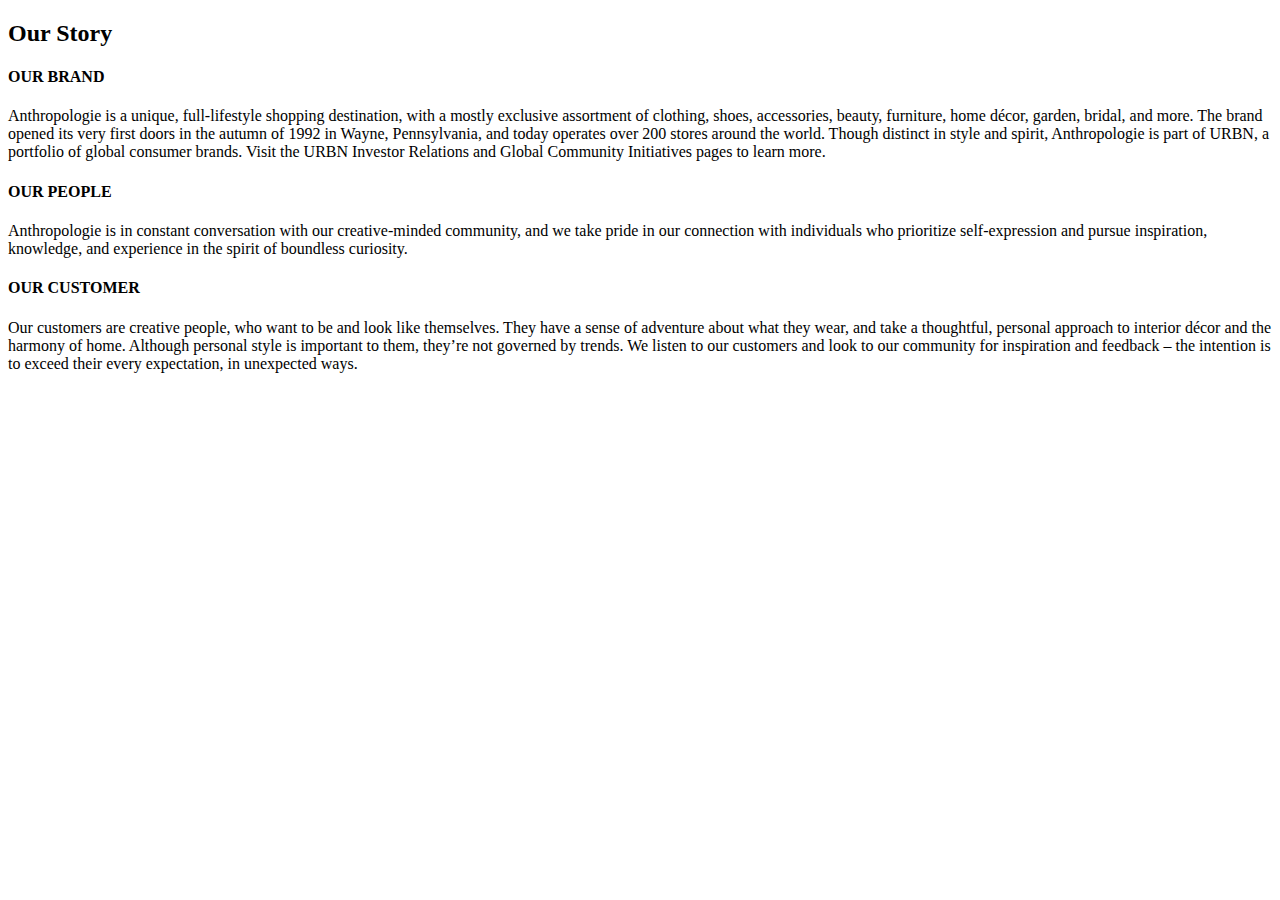
<file: -adaptable-purpose-582/Daily Branches/fw22_0114 day2/aboutus.html>
<!DOCTYPE html>
<html lang="en">
<head>
    <meta charset="UTF-8">
    <meta http-equiv="X-UA-Compatible" content="IE=edge">
    <meta name="viewport" content="width=device-width, initial-scale=1.0">
    <title>Document</title>
</head>
<body>
    <h2>Our Story</h2>
    <h4>OUR BRAND</h4>
    <p>Anthropologie is a unique, full-lifestyle shopping destination, with a mostly exclusive assortment of clothing, shoes, accessories, beauty, furniture, home décor, garden, bridal, and more. The brand opened its very first doors in the autumn of 1992 in Wayne, Pennsylvania, and today operates over 200 stores around the world. Though distinct in style and spirit, Anthropologie is part of URBN, a portfolio of global consumer brands. Visit the URBN Investor Relations and Global Community Initiatives pages to learn more.</p>
    <h4>OUR PEOPLE</h4>
    <p>Anthropologie is in constant conversation with our creative-minded community, and we take pride in our connection with individuals who prioritize self-expression and pursue inspiration, knowledge, and experience in the spirit of boundless curiosity.</p>
    <h4>OUR CUSTOMER</h4>
    <p>Our customers are creative people, who want to be and look like themselves. They have a sense of adventure about what they wear, and take a thoughtful, personal approach to interior décor and the harmony of home. Although personal style is important to them, they’re not governed by trends. We listen to our customers and look to our community for inspiration and feedback – the intention is to exceed their every expectation, in unexpected ways.
    </p>
</body>
</html>
</file>
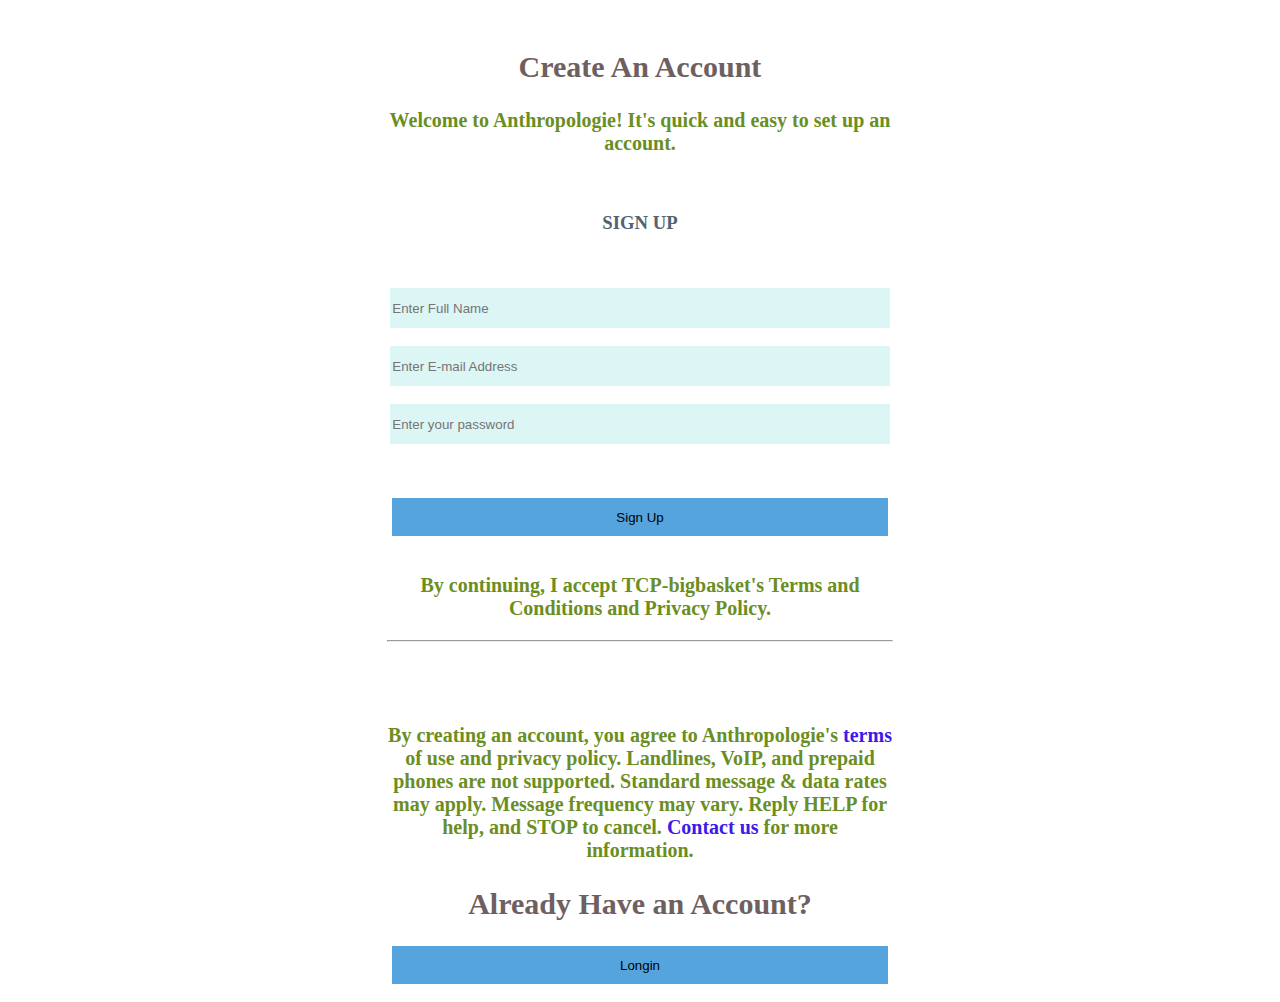
<file: -adaptable-purpose-582/Daily Branches/fw22_0114 day2/creatanewAccount.html>
<!DOCTYPE html>
<html lang="en">
<head>
    <meta charset="UTF-8">
    <meta http-equiv="X-UA-Compatible" content="IE=edge">
    <meta name="viewport" content="width=device-width, initial-scale=1.0">
    <title>Document</title>
    <link rel="stylesheet" href="signinpagge.css">
    <style>
        #submit{
            background-color: blueviolet;
            margin: auto;
            text-align: center;
            padding: 15px 15px;
            font-size: 20px;
        }
        a{
    text-decoration: none;
    color: rgb(60, 26, 233);
}
    </style>
</head>
<body>
    <div id="cont">
        <h2>Create An Account</h2>
        <p>Welcome to Anthropologie! It's quick and easy to set up an account.</p>
        <div  id="myForm" class="login">
            <form action="">
                <br>
                <h3>SIGN UP</h3><br><br>
                <!-- Input for user name -->
                <input class="inputs" type="text" id="inputUserName" placeholder="Enter Full Name" required><br>
                <br>
                <!-- Input for user email -->
                <input class="inputs" type="email" id="inputEmail" placeholder="Enter E-mail Address" required><br>
                <br>
                <!-- Input of users password -->
                <input class="inputs" type="password" name="password" id="inputPassword" placeholder="Enter your password" required><br>
                <br><br><br>
                <!-- Button for singn in -->
                <button id="signupButton" type="submit">Sign Up</button>
                <br><br>
                <!-- Button for login -->
                <!-- <button id="loginButton" type="submit">Longin</button><br><br> -->
                <!-- <button onclick="window.location.href='https://w3docs.com';"></button> -->
                <p>By continuing, I accept TCP-bigbasket's Terms and Conditions and Privacy Policy.</p>
            
            </form>
        </div>
        <hr>
        <br>
        <br>
        <br>
        <!-- <input type="checkbox" id="showPass">Sign me up to receive Anthropologie offers, promotions and other commercial messages. By creating an account, I agree to Anthropologie's Terms of Service and Privacy Policy. I may unsubscribe at any time. Creating an account will not enroll you in SMS marketing. -->
        <p>By creating an account, you agree to Anthropologie's <a id="term" href="terms.html">terms</a> of use and privacy policy. Landlines, VoIP, and prepaid phones are not supported. Standard message & data rates may apply. Message frequency may vary. Reply HELP for help, and STOP to cancel. <a href="contractus.html">Contact us</a> for more information.</p>
        <h2>Already Have an Account?</h2>
       <a href="signUp.html"> <button id="loginButton" type="submit">Longin</button><br><br></a>

    </div>
</body>
</html>

<script>

    let allUserData = JSON.parse(localStorage.getItem("allUserData")) || [];
    let inputUserName = document.querySelector('#inputUserName');
    let inputEmail = document.querySelector('#inputEmail');
    let inputPassword = document.querySelector('#inputPassword');
    let loginButton = document.querySelector('#loginButton');
    let signupButton = document.querySelector('#signupButton');
    // inputUserName.style.display = "none";
    loginButton.addEventListener('click', function(e){
        e.preventDefault();
        var myWindow = window.open("LogInPage.html", "_self");
    })


    function isUserAllReadyExsist() {
        let flag = false;
        let arr = allUserData;
        //console.log(arr);
        if(arr.length == 0){
            return false ;
        }
        let userEmail = inputEmail.value;
        let userPassword = inputPassword.value;

        arr.forEach(element => {
                if (element.userPassword == userPassword && element.userEmail == userEmail) {
                    flag = true;
                    return;
                }
                
        });
        return flag;
    }

    signupButton.addEventListener('click', function(e){
         e.preventDefault();
        //  inputUserName.style.display = "block";
            let userName = inputUserName.value;
            let userEmail = inputEmail.value;
            let userPassword = inputPassword.value;
        if(userName != ''){
            if(userEmail != ''){
                if(userPassword != ''){
                    if(isUserAllReadyExsist()) {
                        alert("Your are already rgister"); 
                    }else{
                        let boj = {
                            "userName" : userName,
                            "userEmail" : userEmail,
                            "userPassword" : userPassword
                        }
                        allUserData.push(boj);
                        localStorage.setItem("allUserData", JSON.stringify(allUserData));
                        alert("You are succesfully SignUp")
                    }
                    }else{
                        alert("Please enter Password");
                    }
                }else{
                alert("Please enter email address");
            }
         }else{
            alert("Please enter Full name");
         }
        
    })


</script>
</file>
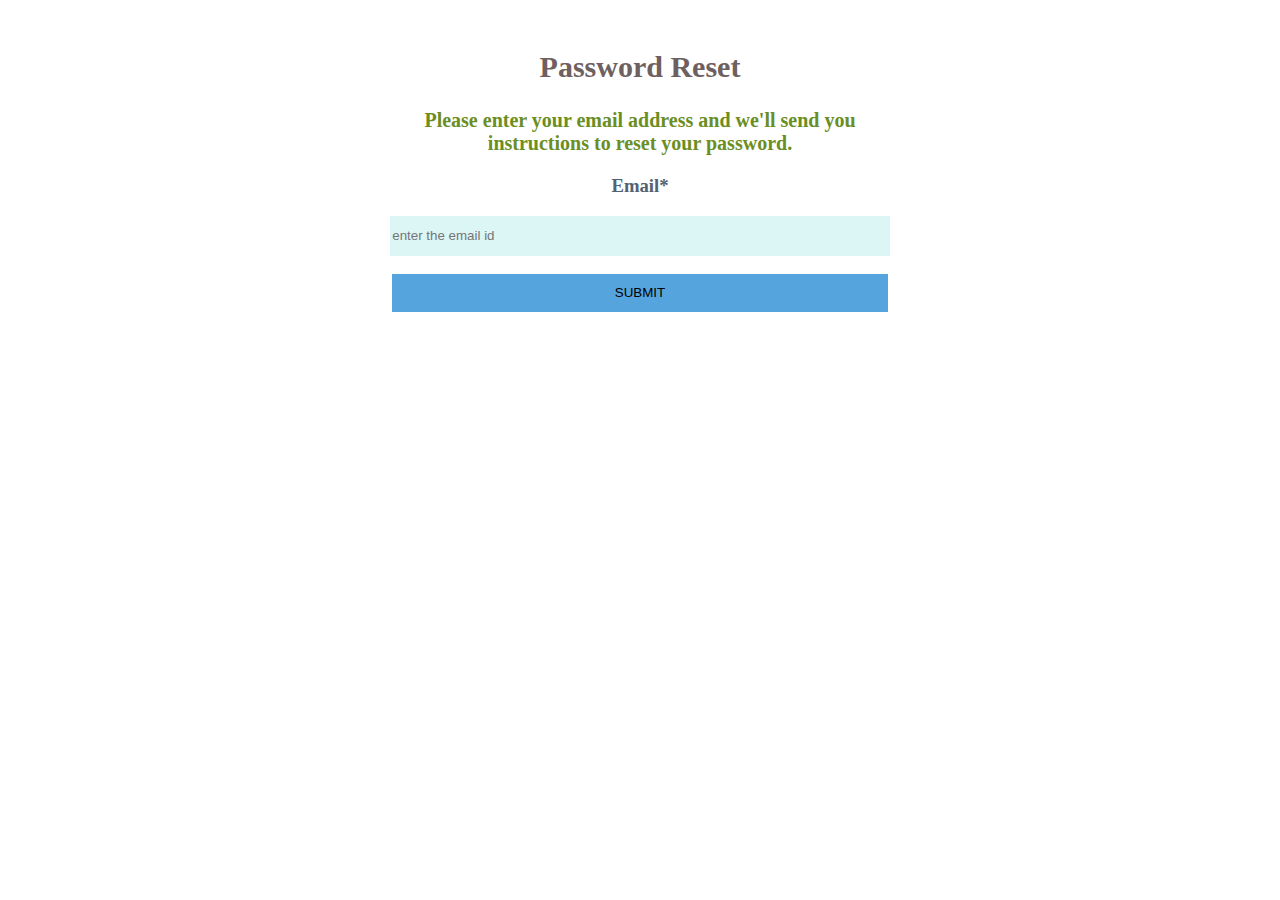
<file: -adaptable-purpose-582/Daily Branches/fw22_0114 day2/forgetpassword.html>
<!DOCTYPE html>
<html lang="en">
<head>
    <meta charset="UTF-8">
    <meta http-equiv="X-UA-Compatible" content="IE=edge">
    <meta name="viewport" content="width=device-width, initial-scale=1.0">
    <title>reset password</title>
    <link rel="stylesheet" href="signinpagge.css">
</head>
<body>
    <div id="cont">
        <h2>Password Reset</h2>
    <p>Please enter your email address and we'll send you instructions to reset your password.</p>
    <h3>Email*</h3>
    <input type="email" name="" id="input" placeholder="enter the email id">
    <br>
    <br>
    <button>SUBMIT</button>
    </div>
    
    
</body>
</html>
</file>
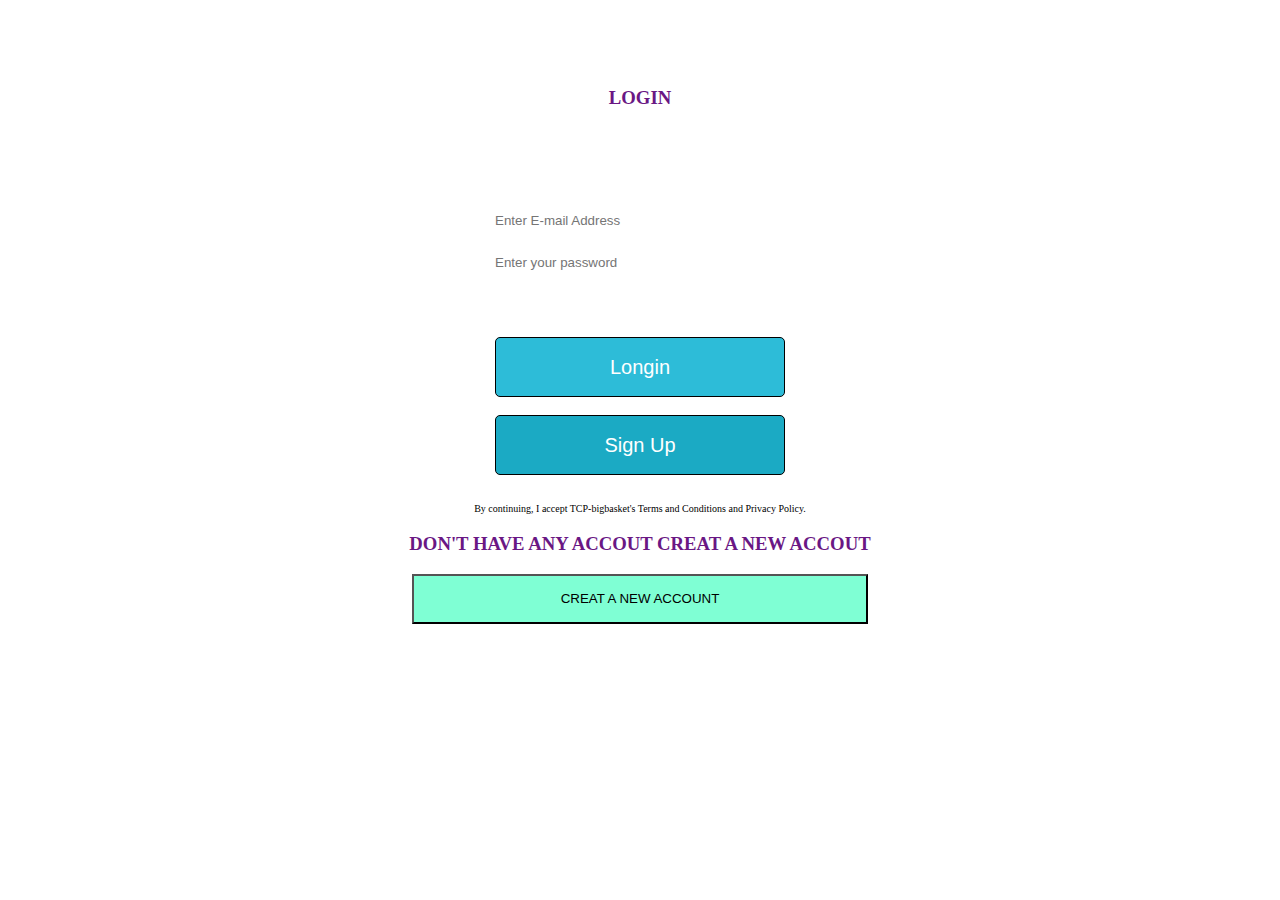
<file: -adaptable-purpose-582/Daily Branches/fw22_0114 day2/signUp.html>
<!DOCTYPE html>
<html lang="en">
<head>
    <meta charset="UTF-8">
    <meta http-equiv="X-UA-Compatible" content="IE=edge">
    <meta name="viewport" content="width=device-width, initial-scale=1.0">
    <title>Document</title>
    <style>
        .login{
            margin: auto;
            margin-top: 20px;
            opacity: 1;
            width: 300px;
            height: 500px;
            background-color: white;
            text-align: center;
        }
        .inputs{
            width: 290px;
            height: 40px;
            border: none;
            
        }
        #inputMobileNumber{
            display: none;
        }
        #signupButton{
            color: white;
            font-size: 20px;
            width: 290px;
            height: 60px;
            border-radius: 5px;
            border:1px solid black;
            background-color: rgb(27, 170, 196);
        }
        #loginButton{
            color: white;
            font-size: 20px;
            width: 290px;
            height: 60px;
            border-radius: 5px;
            border:1px solid black;
            background-color: rgb(45, 188, 216);
            
            
        }
        p{
            font-size: 10px;
        }
        h3{
            color: rgb(106, 23, 132);
        }
        #myForm{
            text-align: center;
            width: 40%;
            margin: auto;
            height: 600px;
            margin-top: 50px;
            background-color: rgb(255, 255, 255);
            padding-bottom: 40px;
        }
        #inputUserName{
            width: 98%;
    height: 38px;
    background-color: rgb(220, 246, 246);
    border: none;
        }
        #creatanewAccount{
            background-color: aquamarine;
            width: 90%;
            height: 50px;
        }

    </style>
</head>
<body>
    <div  id="myForm" class="login">
        <form action="">
            <br>
            <h3>LOGIN</h3><br><br><br>
            <!-- Input for user name -->
            <input class="inputs" type="text" id="inputUserName" placeholder="Enter Full Name" required><br>
            <!-- Input for user email -->
            <input class="inputs" type="email" id="inputEmail" placeholder="Enter E-mail Address" required><br>
            <!-- Input of users password -->
            <input class="inputs" type="password" name="password" id="inputPassword" placeholder="Enter your password" required><br><br><br><br>
            <!-- Button for login -->
            <button id="loginButton" type="submit">Longin</button><br><br>
            <!-- Button for singn in -->
            <button id="signupButton" type="submit">Sign Up</button>
            <br><br>
            <!-- <button onclick="window.location.href='https://w3docs.com';"></button> -->
            <p>By continuing, I accept TCP-bigbasket's Terms and Conditions and Privacy Policy.</p>
        
        </form>
        <h3>DON'T HAVE ANY ACCOUT CREAT A NEW ACCOUT</h3>
       <a href="creatanewAccount.html"> <button id="creatanewAccount">CREAT A NEW ACCOUNT</button></a>
    </div>

</body>
</html>
<script>

    let allUserData = JSON.parse(localStorage.getItem("allUserData")) || [];
    let inputUserName = document.querySelector('#inputUserName');
    let inputEmail = document.querySelector('#inputEmail');
    let inputPassword = document.querySelector('#inputPassword');
    let loginButton = document.querySelector('#loginButton');
    let signupButton = document.querySelector('#signupButton');
    inputUserName.style.display = "none";
    loginButton.addEventListener('click', function(e){
         e.preventDefault();
         inputUserName.style.display = "none";
        let userEmail = inputEmail.value;
        let userPassword = inputPassword.value;
        if(userEmail != ''){
            if(userPassword != ''){
                let arr = allUserData;
                if(arr.length == 0){
                    alert("User not found Please register!");
                }
                let emailFlag = false;
                let passwordFlag = false;
                arr.forEach(element => {
                    if (element.userEmail == userEmail) {
                        emailFlag = true;
                        if (element.userPassword == userPassword) {
                            passwordFlag = true;
                        }
                    }
                        
                });
                if (emailFlag) {
                    if (passwordFlag) {
                        var myWindow = window.open("HomePage.html", "_self");
                        alert('You are succesfully login');
                    }else{
                        alert("Wrong Password");
                    }
                }else{
                    alert("Wrong E-mail");
                }


                }else{
                    alert("Please enter Password");
                }
            }else{
            alert("Please enter email address");
        }
    })


    signupButton.addEventListener('click', function(e){
         e.preventDefault();
         var myWindow = window.open("SignUpPage.html", "_self");
    })


</script>
</file>
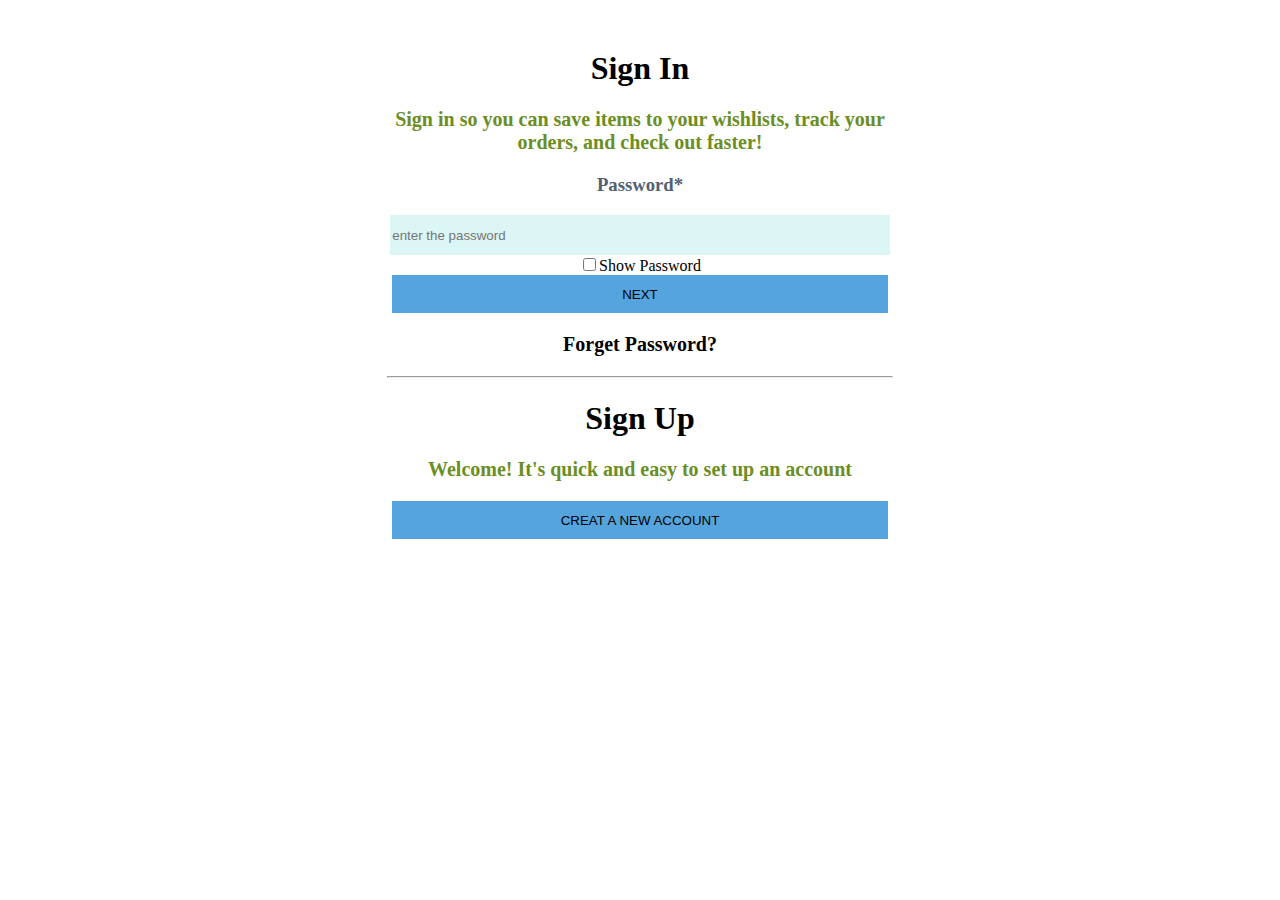
<file: -adaptable-purpose-582/Daily Branches/fw22_0114 day2/signupNextPage.html>
<!DOCTYPE html>
<html lang="en">
<head>
    <meta charset="UTF-8">
    <meta http-equiv="X-UA-Compatible" content="IE=edge">
    <meta name="viewport" content="width=device-width, initial-scale=1.0">
    <title>setpssword</title>
    <link rel="stylesheet" href="signinpagge.css">
</head>
<body>
    <div id="cont">
        <h1>Sign In</h1>
    <p>Sign in so you can save items to your wishlists, track your orders, and check out faster!</p>
    <h3>Password*</h3>
    <input type="password" name="" id="input" placeholder="enter the password">
    <input type="checkbox" id="showPass">Show Password
    <button>NEXT</button>
    <p id="forgetPass"><a href="forgetpassword.html">Forget Password?</a></p>
    <hr>
    <h1>Sign Up</h1>
    <p>Welcome! It's quick and easy to set up an account</p>
    <button>CREAT A NEW ACCOUNT</button>
    </div>
    
</body>
</html>

<script>
    document.querySelector("#showPass").addEventListener("click",function(){
        var x = document.getElementById("input");
  if (x.type === "password") {
    x.type = "text";
  } else {
    x.type = "password";
  }
    })

   
</script>
</file>
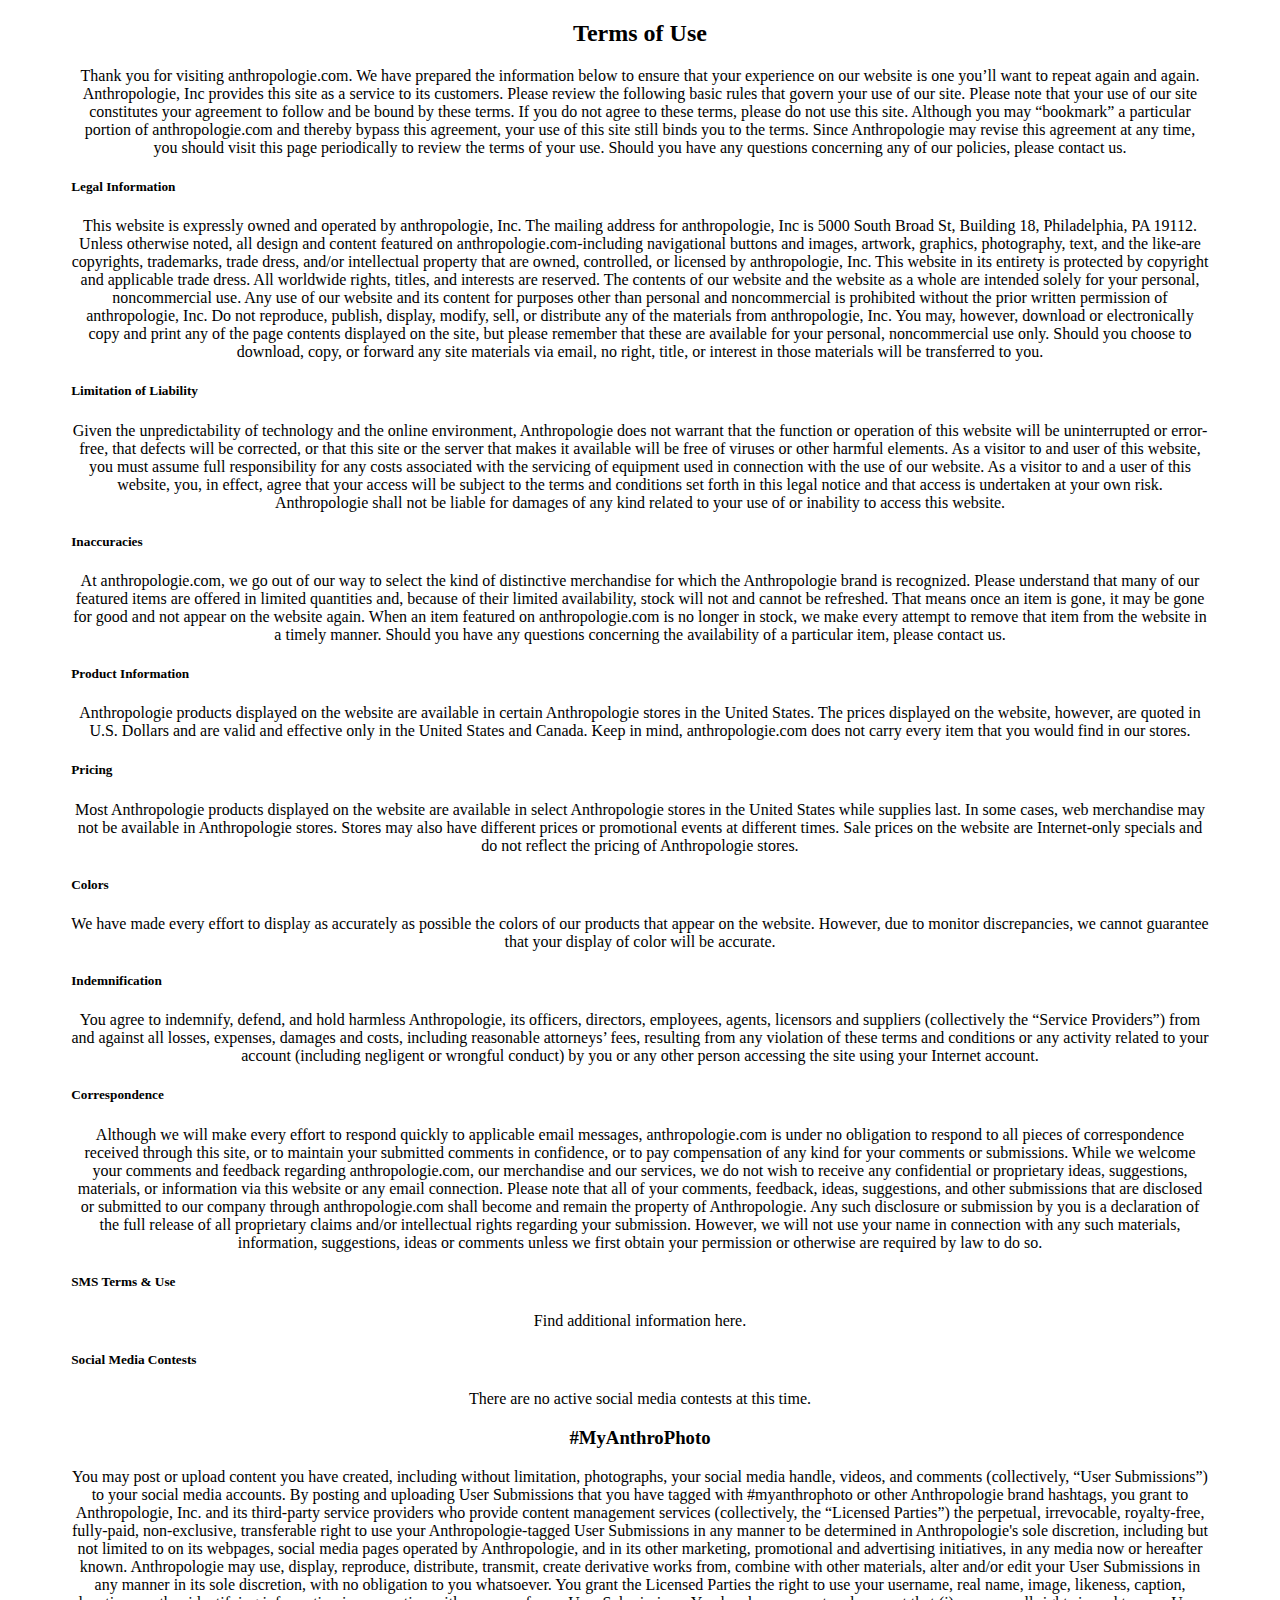
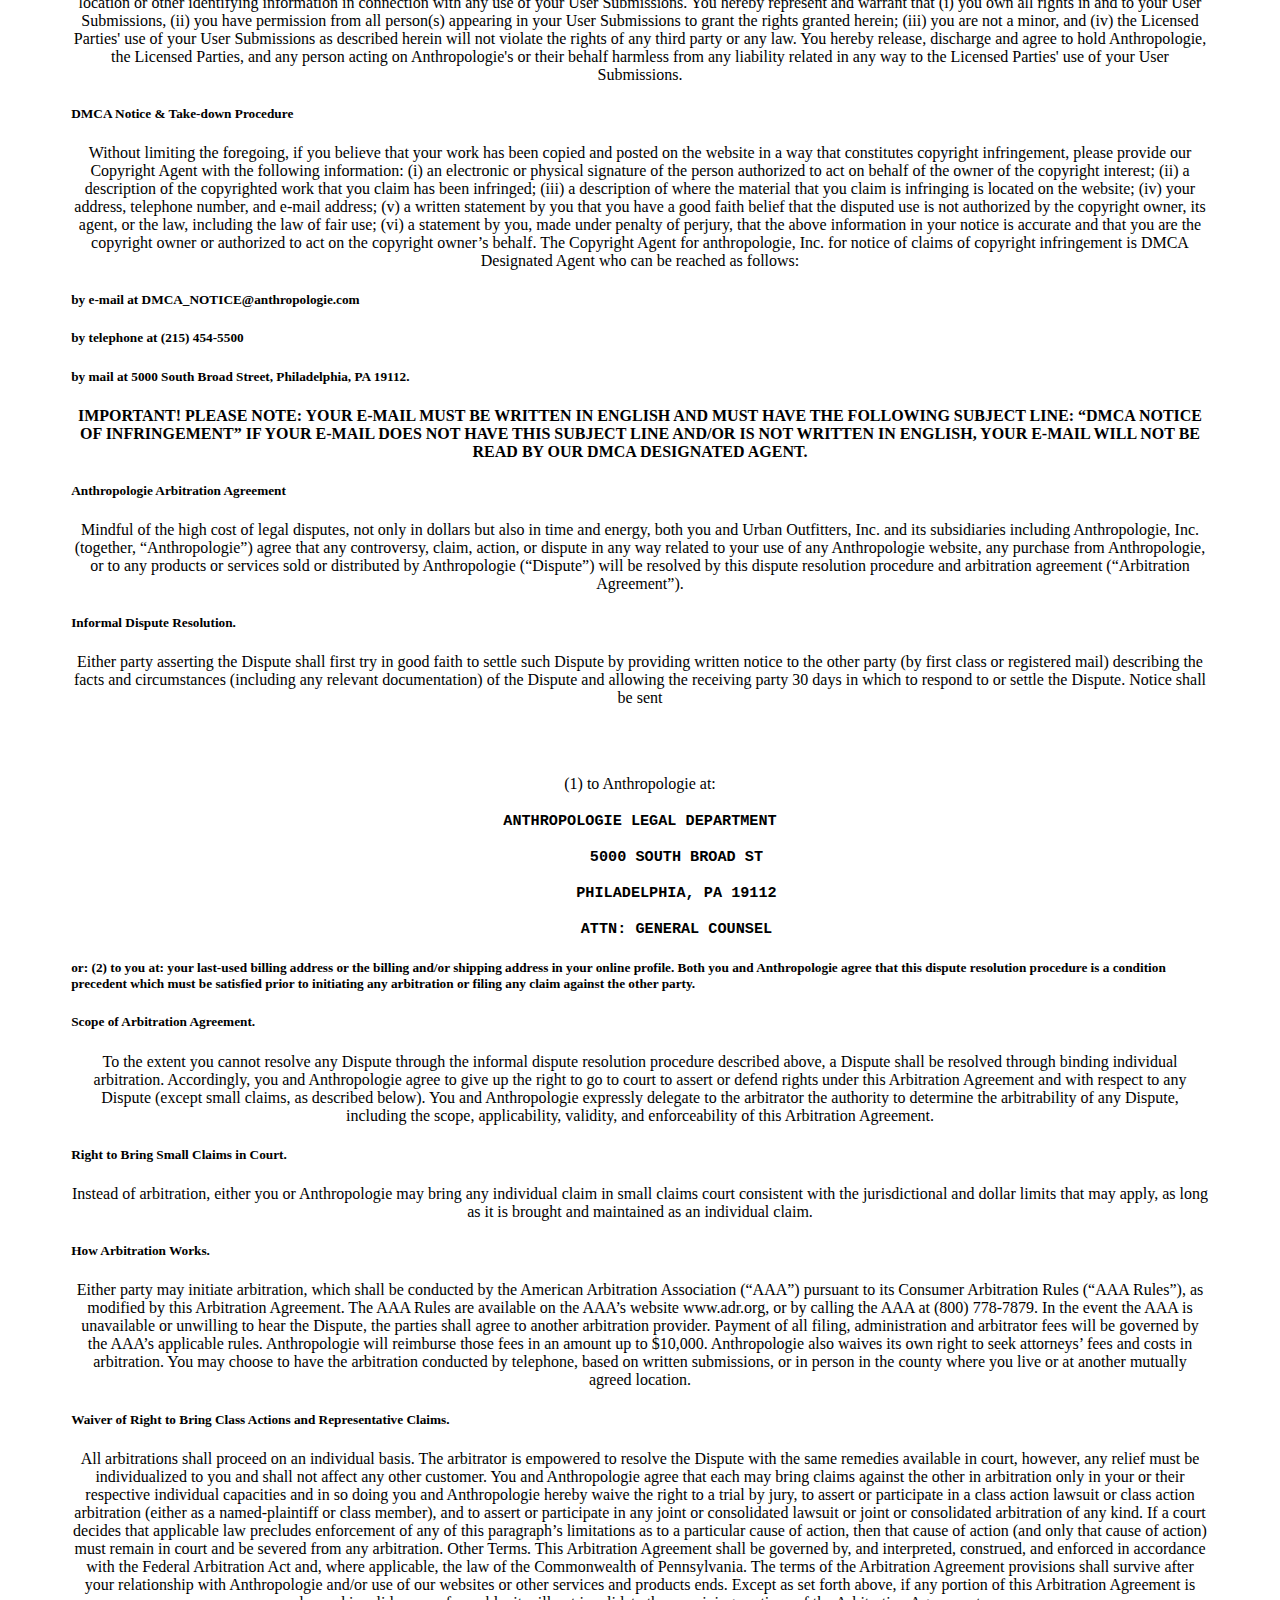
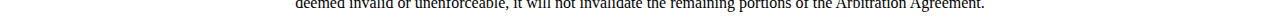
<file: -adaptable-purpose-582/Daily Branches/fw22_0114 day2/terms.html>
<!DOCTYPE html>
<html lang="en">
<head>
    <meta charset="UTF-8">
    <meta http-equiv="X-UA-Compatible" content="IE=edge">
    <meta name="viewport" content="width=device-width, initial-scale=1.0">
    <title>Tearms</title>
    <style>
    #termdiv{
        width: 90%;
        text-align: center;
        margin: auto;
        
            }
            #termdiv>h5{
                text-align: left;
            }
    </style>
</head>
<body>
   <div id="termdiv">
    <h2>Terms of Use</h2>
    <p>
        Thank you for visiting anthropologie.com. We have prepared the information below to ensure that your experience on our website is one you’ll want to repeat again and again. Anthropologie, Inc provides this site as a service to its customers. Please review the following basic rules that govern your use of our site. Please note that your use of our site constitutes your agreement to follow and be bound by these terms. If you do not agree to these terms, please do not use this site. Although you may “bookmark” a particular portion of anthropologie.com and thereby bypass this agreement, your use of this site still binds you to the terms. Since Anthropologie may revise this agreement at any time, you should visit this page periodically to review the terms of your use. Should you have any questions concerning any of our policies, please contact us.
    </p>
    <h5>Legal Information</h5>
    <p>This website is expressly owned and operated by anthropologie, Inc. The mailing address for anthropologie, Inc is 5000 South Broad St, Building 18, Philadelphia, PA 19112. Unless otherwise noted, all design and content featured on anthropologie.com-including navigational buttons and images, artwork, graphics, photography, text, and the like-are copyrights, trademarks, trade dress, and/or intellectual property that are owned, controlled, or licensed by anthropologie, Inc. This website in its entirety is protected by copyright and applicable trade dress. All worldwide rights, titles, and interests are reserved. The contents of our website and the website as a whole are intended solely for your personal, noncommercial use. Any use of our website and its content for purposes other than personal and noncommercial is prohibited without the prior written permission of anthropologie, Inc. Do not reproduce, publish, display, modify, sell, or distribute any of the materials from anthropologie, Inc. You may, however, download or electronically copy and print any of the page contents displayed on the site, but please remember that these are available for your personal, noncommercial use only. Should you choose to download, copy, or forward any site materials via email, no right, title, or interest in those materials will be transferred to you.</p>
    <h5>Limitation of Liability</h5>
    <p>Given the unpredictability of technology and the online environment, Anthropologie does not warrant that the function or operation of this website will be uninterrupted or error-free, that defects will be corrected, or that this site or the server that makes it available will be free of viruses or other harmful elements. As a visitor to and user of this website, you must assume full responsibility for any costs associated with the servicing of equipment used in connection with the use of our website. As a visitor to and a user of this website, you, in effect, agree that your access will be subject to the terms and conditions set forth in this legal notice and that access is undertaken at your own risk. Anthropologie shall not be liable for damages of any kind related to your use of or inability to access this website.</p>
    <h5>Inaccuracies</h5>
    <p>At anthropologie.com, we go out of our way to select the kind of distinctive merchandise for which the Anthropologie brand is recognized. Please understand that many of our featured items are offered in limited quantities and, because of their limited availability, stock will not and cannot be refreshed. That means once an item is gone, it may be gone for good and not appear on the website again. When an item featured on anthropologie.com is no longer in stock, we make every attempt to remove that item from the website in a timely manner. Should you have any questions concerning the availability of a particular item, please contact us.</p>
    <h5>Product Information</h5>
    <p>Anthropologie products displayed on the website are available in certain Anthropologie stores in the United States. The prices displayed on the website, however, are quoted in U.S. Dollars and are valid and effective only in the United States and Canada. Keep in mind, anthropologie.com does not carry every item that you would find in our stores.</p>
    <h5>Pricing</h5>
    <p>Most Anthropologie products displayed on the website are available in select Anthropologie stores in the United States while supplies last. In some cases, web merchandise may not be available in Anthropologie stores. Stores may also have different prices or promotional events at different times. Sale prices on the website are Internet-only specials and do not reflect the pricing of Anthropologie stores.</p>
    <h5>Colors</h5>
    <p>We have made every effort to display as accurately as possible the colors of our products that appear on the website. However, due to monitor discrepancies, we cannot guarantee that your display of color will be accurate.</p>
    <h5>Indemnification</h5>
    <p>You agree to indemnify, defend, and hold harmless Anthropologie, its officers, directors, employees, agents, licensors and suppliers (collectively the “Service Providers”) from and against all losses, expenses, damages and costs, including reasonable attorneys’ fees, resulting from any violation of these terms and conditions or any activity related to your account (including negligent or wrongful conduct) by you or any other person accessing the site using your Internet account.</p>
    <h5>Correspondence</h5>
    <p>Although we will make every effort to respond quickly to applicable email messages, anthropologie.com is under no obligation to respond to all pieces of correspondence received through this site, or to maintain your submitted comments in confidence, or to pay compensation of any kind for your comments or submissions. While we welcome your comments and feedback regarding anthropologie.com, our merchandise and our services, we do not wish to receive any confidential or proprietary ideas, suggestions, materials, or information via this website or any email connection. Please note that all of your comments, feedback, ideas, suggestions, and other submissions that are disclosed or submitted to our company through anthropologie.com shall become and remain the property of Anthropologie. Any such disclosure or submission by you is a declaration of the full release of all proprietary claims and/or intellectual rights regarding your submission. However, we will not use your name in connection with any such materials, information, suggestions, ideas or comments unless we first obtain your permission or otherwise are required by law to do so.</p>
    <h5>SMS Terms & Use</h5>
    <p>Find additional information here.</p>
    <h5>Social Media Contests</h5>
    <p>There are no active social media contests at this time.</p>
    <h3>#MyAnthroPhoto</h3>
    <p>You may post or upload content you have created, including without limitation, photographs, your social media handle, videos, and comments (collectively, “User Submissions”) to your social media accounts. By posting and uploading User Submissions that you have tagged with #myanthrophoto or other Anthropologie brand hashtags, you grant to Anthropologie, Inc. and its third-party service providers who provide content management services (collectively, the “Licensed Parties”) the perpetual, irrevocable, royalty-free, fully-paid, non-exclusive, transferable right to use your Anthropologie-tagged User Submissions in any manner to be determined in Anthropologie's sole discretion, including but not limited to on its webpages, social media pages operated by Anthropologie, and in its other marketing, promotional and advertising initiatives, in any media now or hereafter known. Anthropologie may use, display, reproduce, distribute, transmit, create derivative works from, combine with other materials, alter and/or edit your User Submissions in any manner in its sole discretion, with no obligation to you whatsoever. You grant the Licensed Parties the right to use your username, real name, image, likeness, caption, location or other identifying information in connection with any use of your User Submissions. You hereby represent and warrant that (i) you own all rights in and to your User Submissions, (ii) you have permission from all person(s) appearing in your User Submissions to grant the rights granted herein; (iii) you are not a minor, and (iv) the Licensed Parties' use of your User Submissions as described herein will not violate the rights of any third party or any law. You hereby release, discharge and agree to hold Anthropologie, the Licensed Parties, and any person acting on Anthropologie's or their behalf harmless from any liability related in any way to the Licensed Parties' use of your User Submissions.</p>
    <h5>DMCA Notice & Take-down Procedure</h5>
    <p>Without limiting the foregoing, if you believe that your work has been copied and posted on the website in a way that constitutes copyright infringement, please provide our Copyright Agent with the following information: (i) an electronic or physical signature of the person authorized to act on behalf of the owner of the copyright interest; (ii) a description of the copyrighted work that you claim has been infringed; (iii) a description of where the material that you claim is infringing is located on the website; (iv) your address, telephone number, and e-mail address; (v) a written statement by you that you have a good faith belief that the disputed use is not authorized by the copyright owner, its agent, or the law, including the law of fair use; (vi) a statement by you, made under penalty of perjury, that the above information in your notice is accurate and that you are the copyright owner or authorized to act on the copyright owner’s behalf. The Copyright Agent for anthropologie, Inc. for notice of claims of copyright infringement is DMCA Designated Agent who can be reached as follows:</p>
    <h5>by e-mail at DMCA_NOTICE@anthropologie.com</h5>
    <h5>by telephone at (215) 454-5500</h5>
    <h5>by mail at 5000 South Broad Street, Philadelphia, PA 19112.</h5>
    <h4>IMPORTANT! PLEASE NOTE:

        YOUR E-MAIL MUST BE WRITTEN IN ENGLISH AND MUST HAVE THE FOLLOWING SUBJECT LINE:
        
        “DMCA NOTICE OF INFRINGEMENT”
        
        IF YOUR E-MAIL DOES NOT HAVE THIS SUBJECT LINE AND/OR IS NOT WRITTEN IN ENGLISH, YOUR E-MAIL WILL NOT BE READ BY OUR DMCA DESIGNATED AGENT.
    </h4>
    <h5>Anthropologie Arbitration Agreement</h5>
    <p>Mindful of the high cost of legal disputes, not only in dollars but also in time and energy, both you and Urban Outfitters, Inc. and its subsidiaries including Anthropologie, Inc. (together, “Anthropologie”) agree that any controversy, claim, action, or dispute in any way related to your use of any Anthropologie website, any purchase from Anthropologie, or to any products or services sold or distributed by Anthropologie (“Dispute”) will be resolved by this dispute resolution procedure and arbitration agreement (“Arbitration Agreement”).</p>
    <h5>Informal Dispute Resolution.</h5>
    <p>Either party asserting the Dispute shall first try in good faith to settle such Dispute by providing written notice to the other party (by first class or registered mail) describing the facts and circumstances (including any relevant documentation) of the Dispute and allowing the receiving party 30 days in which to respond to or settle the Dispute. Notice shall be sent</p>
    <br>
    <br>
    <p>(1) to Anthropologie at:</p>
    <h3><pre>ANTHROPOLOGIE LEGAL DEPARTMENT

        5000 SOUTH BROAD ST
        
        PHILADELPHIA, PA 19112
        
        ATTN: GENERAL COUNSEL</pre>
    </h3>
    <h5>or:

        (2) to you at: your last-used billing address or the billing and/or shipping address in your online profile.
        
        Both you and Anthropologie agree that this dispute resolution procedure is a condition precedent which must be satisfied prior to initiating any arbitration or filing any claim against the other party.
    </h5>

    <h5>Scope of Arbitration Agreement.</h5>
    <p>To the extent you cannot resolve any Dispute through the informal dispute resolution procedure described above, a Dispute shall be resolved through binding individual arbitration. Accordingly, you and Anthropologie agree to give up the right to go to court to assert or defend rights under this Arbitration Agreement and with respect to any Dispute (except small claims, as described below). You and Anthropologie expressly delegate to the arbitrator the authority to determine the arbitrability of any Dispute, including the scope, applicability, validity, and enforceability of this Arbitration Agreement.</p>
    <h5>Right to Bring Small Claims in Court.</h5>
    <p>Instead of arbitration, either you or Anthropologie may bring any individual claim in small claims court consistent with the jurisdictional and dollar limits that may apply, as long as it is brought and maintained as an individual claim.</p>
    <h5>How Arbitration Works.</h5>
    <p>Either party may initiate arbitration, which shall be conducted by the American Arbitration Association (“AAA”) pursuant to its Consumer Arbitration Rules (“AAA Rules”), as modified by this Arbitration Agreement. The AAA Rules are available on the AAA’s website www.adr.org, or by calling the AAA at (800) 778-7879. In the event the AAA is unavailable or unwilling to hear the Dispute, the parties shall agree to another arbitration provider. Payment of all filing, administration and arbitrator fees will be governed by the AAA’s applicable rules. Anthropologie will reimburse those fees in an amount up to $10,000. Anthropologie also waives its own right to seek attorneys’ fees and costs in arbitration. You may choose to have the arbitration conducted by telephone, based on written submissions, or in person in the county where you live or at another mutually agreed location.</p>
    <h5>Waiver of Right to Bring Class Actions and Representative Claims.</h5>
    <p>All arbitrations shall proceed on an individual basis. The arbitrator is empowered to resolve the Dispute with the same remedies available in court, however, any relief must be individualized to you and shall not affect any other customer. You and Anthropologie agree that each may bring claims against the other in arbitration only in your or their respective individual capacities and in so doing you and Anthropologie hereby waive the right to a trial by jury, to assert or participate in a class action lawsuit or class action arbitration (either as a named-plaintiff or class member), and to assert or participate in any joint or consolidated lawsuit or joint or consolidated arbitration of any kind. If a court decides that applicable law precludes enforcement of any of this paragraph’s limitations as to a particular cause of action, then that cause of action (and only that cause of action) must remain in court and be severed from any arbitration.

        Other Terms. This Arbitration Agreement shall be governed by, and interpreted, construed, and enforced in accordance with the Federal Arbitration Act and, where applicable, the law of the Commonwealth of Pennsylvania. The terms of the Arbitration Agreement provisions shall survive after your relationship with Anthropologie and/or use of our websites or other services and products ends. Except as set forth above, if any portion of this Arbitration Agreement is deemed invalid or unenforceable, it will not invalidate the remaining portions of the Arbitration Agreement.</p>



   </div>
</body>
</html>
</file>
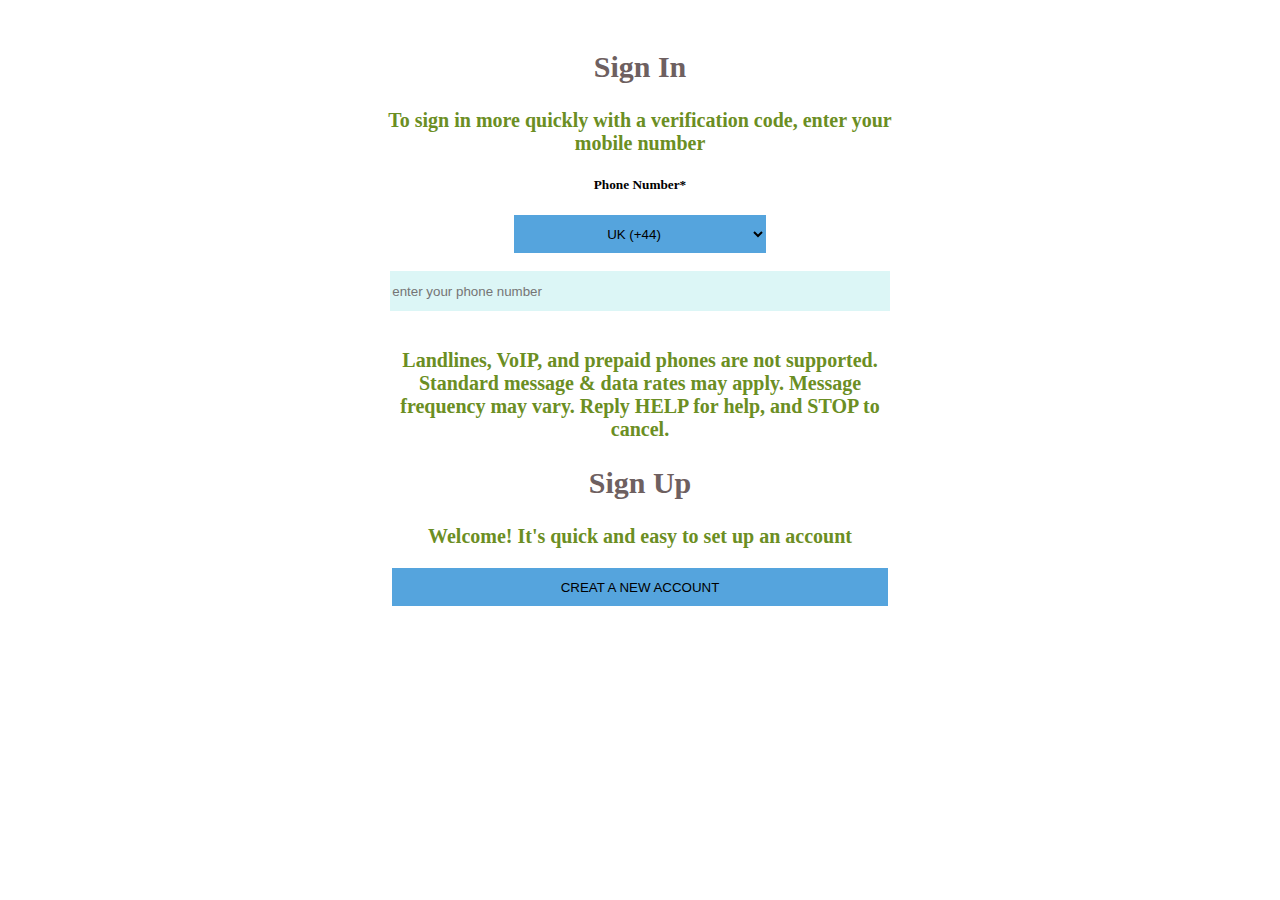
<file: -adaptable-purpose-582/Daily Branches/fw22_0114 day2/usemobilePhn.html>
<!DOCTYPE html>
<html lang="en">
<head>
    <meta charset="UTF-8">
    <meta http-equiv="X-UA-Compatible" content="IE=edge">
    <meta name="viewport" content="width=device-width, initial-scale=1.0">
    <title>sign up thougth phone number</title>
    <link rel="stylesheet" href="signinpagge.css">
    <style>
        #countryCode{
            width: 50%;
            height: 38px;
            background-color: rgb(85, 164, 221);
            border: none;
            text-align: center;
        }
    </style>
</head>
<body>
    <div id="cont">
        <h2>Sign In</h2>
    <p>To sign in more quickly with a verification code, enter your mobile number</p>
    <h5>Phone Number*</h5>
    <select name="countryCode" id="countryCode">
        <option data-countryCode="GB" value="44" Selected>UK (+44)</option>
        <option data-countryCode="US" value="1">USA (+1)</option>
        <optgroup label="Other countries">
            <option data-countryCode="DZ" value="213">Algeria (+213)</option>
            <option data-countryCode="AD" value="376">Andorra (+376)</option>
            <option data-countryCode="AO" value="244">Angola (+244)</option>
            <option data-countryCode="AI" value="1264">Anguilla (+1264)</option>
            <option data-countryCode="AG" value="1268">Antigua &amp; Barbuda (+1268)</option>
            <option data-countryCode="AR" value="54">Argentina (+54)</option>
            <option data-countryCode="AM" value="374">Armenia (+374)</option>
            <option data-countryCode="AW" value="297">Aruba (+297)</option>
            <option data-countryCode="AU" value="61">Australia (+61)</option>
            <option data-countryCode="AT" value="43">Austria (+43)</option>
            <option data-countryCode="AZ" value="994">Azerbaijan (+994)</option>
            <option data-countryCode="BS" value="1242">Bahamas (+1242)</option>
            <option data-countryCode="BH" value="973">Bahrain (+973)</option>
            <option data-countryCode="BD" value="880">Bangladesh (+880)</option>
            <option data-countryCode="BB" value="1246">Barbados (+1246)</option>
            <option data-countryCode="BY" value="375">Belarus (+375)</option>
            <option data-countryCode="BE" value="32">Belgium (+32)</option>
            <option data-countryCode="BZ" value="501">Belize (+501)</option>
            <option data-countryCode="BJ" value="229">Benin (+229)</option>
            <option data-countryCode="BM" value="1441">Bermuda (+1441)</option>
            <option data-countryCode="BT" value="975">Bhutan (+975)</option>
            <option data-countryCode="BO" value="591">Bolivia (+591)</option>
            <option data-countryCode="BA" value="387">Bosnia Herzegovina (+387)</option>
            <option data-countryCode="BW" value="267">Botswana (+267)</option>
            <option data-countryCode="BR" value="55">Brazil (+55)</option>
            <option data-countryCode="BN" value="673">Brunei (+673)</option>
            <option data-countryCode="BG" value="359">Bulgaria (+359)</option>
            <option data-countryCode="BF" value="226">Burkina Faso (+226)</option>
            <option data-countryCode="BI" value="257">Burundi (+257)</option>
            <option data-countryCode="KH" value="855">Cambodia (+855)</option>
            <option data-countryCode="CM" value="237">Cameroon (+237)</option>
            <option data-countryCode="CA" value="1">Canada (+1)</option>
            <option data-countryCode="CV" value="238">Cape Verde Islands (+238)</option>
            <option data-countryCode="KY" value="1345">Cayman Islands (+1345)</option>
            <option data-countryCode="CF" value="236">Central African Republic (+236)</option>
            <option data-countryCode="CL" value="56">Chile (+56)</option>
            <option data-countryCode="CN" value="86">China (+86)</option>
            <option data-countryCode="CO" value="57">Colombia (+57)</option>
            <option data-countryCode="KM" value="269">Comoros (+269)</option>
            <option data-countryCode="CG" value="242">Congo (+242)</option>
            <option data-countryCode="CK" value="682">Cook Islands (+682)</option>
            <option data-countryCode="CR" value="506">Costa Rica (+506)</option>
            <option data-countryCode="HR" value="385">Croatia (+385)</option>
            <option data-countryCode="CU" value="53">Cuba (+53)</option>
            <option data-countryCode="CY" value="90392">Cyprus North (+90392)</option>
            <option data-countryCode="CY" value="357">Cyprus South (+357)</option>
            <option data-countryCode="CZ" value="42">Czech Republic (+42)</option>
            <option data-countryCode="DK" value="45">Denmark (+45)</option>
            <option data-countryCode="DJ" value="253">Djibouti (+253)</option>
            <option data-countryCode="DM" value="1809">Dominica (+1809)</option>
            <option data-countryCode="DO" value="1809">Dominican Republic (+1809)</option>
            <option data-countryCode="EC" value="593">Ecuador (+593)</option>
            <option data-countryCode="EG" value="20">Egypt (+20)</option>
            <option data-countryCode="SV" value="503">El Salvador (+503)</option>
            <option data-countryCode="GQ" value="240">Equatorial Guinea (+240)</option>
            <option data-countryCode="ER" value="291">Eritrea (+291)</option>
            <option data-countryCode="EE" value="372">Estonia (+372)</option>
            <option data-countryCode="ET" value="251">Ethiopia (+251)</option>
            <option data-countryCode="FK" value="500">Falkland Islands (+500)</option>
            <option data-countryCode="FO" value="298">Faroe Islands (+298)</option>
            <option data-countryCode="FJ" value="679">Fiji (+679)</option>
            <option data-countryCode="FI" value="358">Finland (+358)</option>
            <option data-countryCode="FR" value="33">France (+33)</option>
            <option data-countryCode="GF" value="594">French Guiana (+594)</option>
            <option data-countryCode="PF" value="689">French Polynesia (+689)</option>
            <option data-countryCode="GA" value="241">Gabon (+241)</option>
            <option data-countryCode="GM" value="220">Gambia (+220)</option>
            <option data-countryCode="GE" value="7880">Georgia (+7880)</option>
            <option data-countryCode="DE" value="49">Germany (+49)</option>
            <option data-countryCode="GH" value="233">Ghana (+233)</option>
            <option data-countryCode="GI" value="350">Gibraltar (+350)</option>
            <option data-countryCode="GR" value="30">Greece (+30)</option>
            <option data-countryCode="GL" value="299">Greenland (+299)</option>
            <option data-countryCode="GD" value="1473">Grenada (+1473)</option>
            <option data-countryCode="GP" value="590">Guadeloupe (+590)</option>
            <option data-countryCode="GU" value="671">Guam (+671)</option>
            <option data-countryCode="GT" value="502">Guatemala (+502)</option>
            <option data-countryCode="GN" value="224">Guinea (+224)</option>
            <option data-countryCode="GW" value="245">Guinea - Bissau (+245)</option>
            <option data-countryCode="GY" value="592">Guyana (+592)</option>
            <option data-countryCode="HT" value="509">Haiti (+509)</option>
            <option data-countryCode="HN" value="504">Honduras (+504)</option>
            <option data-countryCode="HK" value="852">Hong Kong (+852)</option>
            <option data-countryCode="HU" value="36">Hungary (+36)</option>
            <option data-countryCode="IS" value="354">Iceland (+354)</option>
            <option data-countryCode="IN" value="91">India (+91)</option>
            <option data-countryCode="ID" value="62">Indonesia (+62)</option>
            <option data-countryCode="IR" value="98">Iran (+98)</option>
            <option data-countryCode="IQ" value="964">Iraq (+964)</option>
            <option data-countryCode="IE" value="353">Ireland (+353)</option>
            <option data-countryCode="IL" value="972">Israel (+972)</option>
            <option data-countryCode="IT" value="39">Italy (+39)</option>
            <option data-countryCode="JM" value="1876">Jamaica (+1876)</option>
            <option data-countryCode="JP" value="81">Japan (+81)</option>
            <option data-countryCode="JO" value="962">Jordan (+962)</option>
            <option data-countryCode="KZ" value="7">Kazakhstan (+7)</option>
            <option data-countryCode="KE" value="254">Kenya (+254)</option>
            <option data-countryCode="KI" value="686">Kiribati (+686)</option>
            <option data-countryCode="KP" value="850">Korea North (+850)</option>
            <option data-countryCode="KR" value="82">Korea South (+82)</option>
            <option data-countryCode="KW" value="965">Kuwait (+965)</option>
            <option data-countryCode="KG" value="996">Kyrgyzstan (+996)</option>
            <option data-countryCode="LA" value="856">Laos (+856)</option>
            <option data-countryCode="LV" value="371">Latvia (+371)</option>
            <option data-countryCode="LB" value="961">Lebanon (+961)</option>
            <option data-countryCode="LS" value="266">Lesotho (+266)</option>
            <option data-countryCode="LR" value="231">Liberia (+231)</option>
            <option data-countryCode="LY" value="218">Libya (+218)</option>
            <option data-countryCode="LI" value="417">Liechtenstein (+417)</option>
            <option data-countryCode="LT" value="370">Lithuania (+370)</option>
            <option data-countryCode="LU" value="352">Luxembourg (+352)</option>
            <option data-countryCode="MO" value="853">Macao (+853)</option>
            <option data-countryCode="MK" value="389">Macedonia (+389)</option>
            <option data-countryCode="MG" value="261">Madagascar (+261)</option>
            <option data-countryCode="MW" value="265">Malawi (+265)</option>
            <option data-countryCode="MY" value="60">Malaysia (+60)</option>
            <option data-countryCode="MV" value="960">Maldives (+960)</option>
            <option data-countryCode="ML" value="223">Mali (+223)</option>
            <option data-countryCode="MT" value="356">Malta (+356)</option>
            <option data-countryCode="MH" value="692">Marshall Islands (+692)</option>
            <option data-countryCode="MQ" value="596">Martinique (+596)</option>
            <option data-countryCode="MR" value="222">Mauritania (+222)</option>
            <option data-countryCode="YT" value="269">Mayotte (+269)</option>
            <option data-countryCode="MX" value="52">Mexico (+52)</option>
            <option data-countryCode="FM" value="691">Micronesia (+691)</option>
            <option data-countryCode="MD" value="373">Moldova (+373)</option>
            <option data-countryCode="MC" value="377">Monaco (+377)</option>
            <option data-countryCode="MN" value="976">Mongolia (+976)</option>
            <option data-countryCode="MS" value="1664">Montserrat (+1664)</option>
            <option data-countryCode="MA" value="212">Morocco (+212)</option>
            <option data-countryCode="MZ" value="258">Mozambique (+258)</option>
            <option data-countryCode="MN" value="95">Myanmar (+95)</option>
            <option data-countryCode="NA" value="264">Namibia (+264)</option>
            <option data-countryCode="NR" value="674">Nauru (+674)</option>
            <option data-countryCode="NP" value="977">Nepal (+977)</option>
            <option data-countryCode="NL" value="31">Netherlands (+31)</option>
            <option data-countryCode="NC" value="687">New Caledonia (+687)</option>
            <option data-countryCode="NZ" value="64">New Zealand (+64)</option>
            <option data-countryCode="NI" value="505">Nicaragua (+505)</option>
            <option data-countryCode="NE" value="227">Niger (+227)</option>
            <option data-countryCode="NG" value="234">Nigeria (+234)</option>
            <option data-countryCode="NU" value="683">Niue (+683)</option>
            <option data-countryCode="NF" value="672">Norfolk Islands (+672)</option>
            <option data-countryCode="NP" value="670">Northern Marianas (+670)</option>
            <option data-countryCode="NO" value="47">Norway (+47)</option>
            <option data-countryCode="OM" value="968">Oman (+968)</option>
            <option data-countryCode="PW" value="680">Palau (+680)</option>
            <option data-countryCode="PA" value="507">Panama (+507)</option>
            <option data-countryCode="PG" value="675">Papua New Guinea (+675)</option>
            <option data-countryCode="PY" value="595">Paraguay (+595)</option>
            <option data-countryCode="PE" value="51">Peru (+51)</option>
            <option data-countryCode="PH" value="63">Philippines (+63)</option>
            <option data-countryCode="PL" value="48">Poland (+48)</option>
            <option data-countryCode="PT" value="351">Portugal (+351)</option>
            <option data-countryCode="PR" value="1787">Puerto Rico (+1787)</option>
            <option data-countryCode="QA" value="974">Qatar (+974)</option>
            <option data-countryCode="RE" value="262">Reunion (+262)</option>
            <option data-countryCode="RO" value="40">Romania (+40)</option>
            <option data-countryCode="RU" value="7">Russia (+7)</option>
            <option data-countryCode="RW" value="250">Rwanda (+250)</option>
            <option data-countryCode="SM" value="378">San Marino (+378)</option>
            <option data-countryCode="ST" value="239">Sao Tome &amp; Principe (+239)</option>
            <option data-countryCode="SA" value="966">Saudi Arabia (+966)</option>
            <option data-countryCode="SN" value="221">Senegal (+221)</option>
            <option data-countryCode="CS" value="381">Serbia (+381)</option>
            <option data-countryCode="SC" value="248">Seychelles (+248)</option>
            <option data-countryCode="SL" value="232">Sierra Leone (+232)</option>
            <option data-countryCode="SG" value="65">Singapore (+65)</option>
            <option data-countryCode="SK" value="421">Slovak Republic (+421)</option>
            <option data-countryCode="SI" value="386">Slovenia (+386)</option>
            <option data-countryCode="SB" value="677">Solomon Islands (+677)</option>
            <option data-countryCode="SO" value="252">Somalia (+252)</option>
            <option data-countryCode="ZA" value="27">South Africa (+27)</option>
            <option data-countryCode="ES" value="34">Spain (+34)</option>
            <option data-countryCode="LK" value="94">Sri Lanka (+94)</option>
            <option data-countryCode="SH" value="290">St. Helena (+290)</option>
            <option data-countryCode="KN" value="1869">St. Kitts (+1869)</option>
            <option data-countryCode="SC" value="1758">St. Lucia (+1758)</option>
            <option data-countryCode="SD" value="249">Sudan (+249)</option>
            <option data-countryCode="SR" value="597">Suriname (+597)</option>
            <option data-countryCode="SZ" value="268">Swaziland (+268)</option>
            <option data-countryCode="SE" value="46">Sweden (+46)</option>
            <option data-countryCode="CH" value="41">Switzerland (+41)</option>
            <option data-countryCode="SI" value="963">Syria (+963)</option>
            <option data-countryCode="TW" value="886">Taiwan (+886)</option>
            <option data-countryCode="TJ" value="7">Tajikstan (+7)</option>
            <option data-countryCode="TH" value="66">Thailand (+66)</option>
            <option data-countryCode="TG" value="228">Togo (+228)</option>
            <option data-countryCode="TO" value="676">Tonga (+676)</option>
            <option data-countryCode="TT" value="1868">Trinidad &amp; Tobago (+1868)</option>
            <option data-countryCode="TN" value="216">Tunisia (+216)</option>
            <option data-countryCode="TR" value="90">Turkey (+90)</option>
            <option data-countryCode="TM" value="7">Turkmenistan (+7)</option>
            <option data-countryCode="TM" value="993">Turkmenistan (+993)</option>
            <option data-countryCode="TC" value="1649">Turks &amp; Caicos Islands (+1649)</option>
            <option data-countryCode="TV" value="688">Tuvalu (+688)</option>
            <option data-countryCode="UG" value="256">Uganda (+256)</option>
            <!-- <option data-countryCode="GB" value="44">UK (+44)</option> -->
            <option data-countryCode="UA" value="380">Ukraine (+380)</option>
            <option data-countryCode="AE" value="971">United Arab Emirates (+971)</option>
            <option data-countryCode="UY" value="598">Uruguay (+598)</option>
            <!-- <option data-countryCode="US" value="1">USA (+1)</option> -->
            <option data-countryCode="UZ" value="7">Uzbekistan (+7)</option>
            <option data-countryCode="VU" value="678">Vanuatu (+678)</option>
            <option data-countryCode="VA" value="379">Vatican City (+379)</option>
            <option data-countryCode="VE" value="58">Venezuela (+58)</option>
            <option data-countryCode="VN" value="84">Vietnam (+84)</option>
            <option data-countryCode="VG" value="84">Virgin Islands - British (+1284)</option>
            <option data-countryCode="VI" value="84">Virgin Islands - US (+1340)</option>
            <option data-countryCode="WF" value="681">Wallis &amp; Futuna (+681)</option>
            <option data-countryCode="YE" value="969">Yemen (North)(+969)</option>
            <option data-countryCode="YE" value="967">Yemen (South)(+967)</option>
            <option data-countryCode="ZM" value="260">Zambia (+260)</option>
            <option data-countryCode="ZW" value="263">Zimbabwe (+263)</option>
        </optgroup>
    </select>
    <br>
    <br>
    <input type="tel" name="" id="input" placeholder="enter your phone number">
    <br>
    <br>
    <p>Landlines, VoIP, and prepaid phones are not supported. Standard message & data rates may apply. Message frequency may vary. Reply HELP for help, and STOP to cancel.</p>
    <h2>Sign Up</h2>
    <p>Welcome! It's quick and easy to set up an account</p>
    <a href="creatanewAccount.html"><button>CREAT A NEW ACCOUNT</button></a>

</div>

    
</body>
</html>
</file>
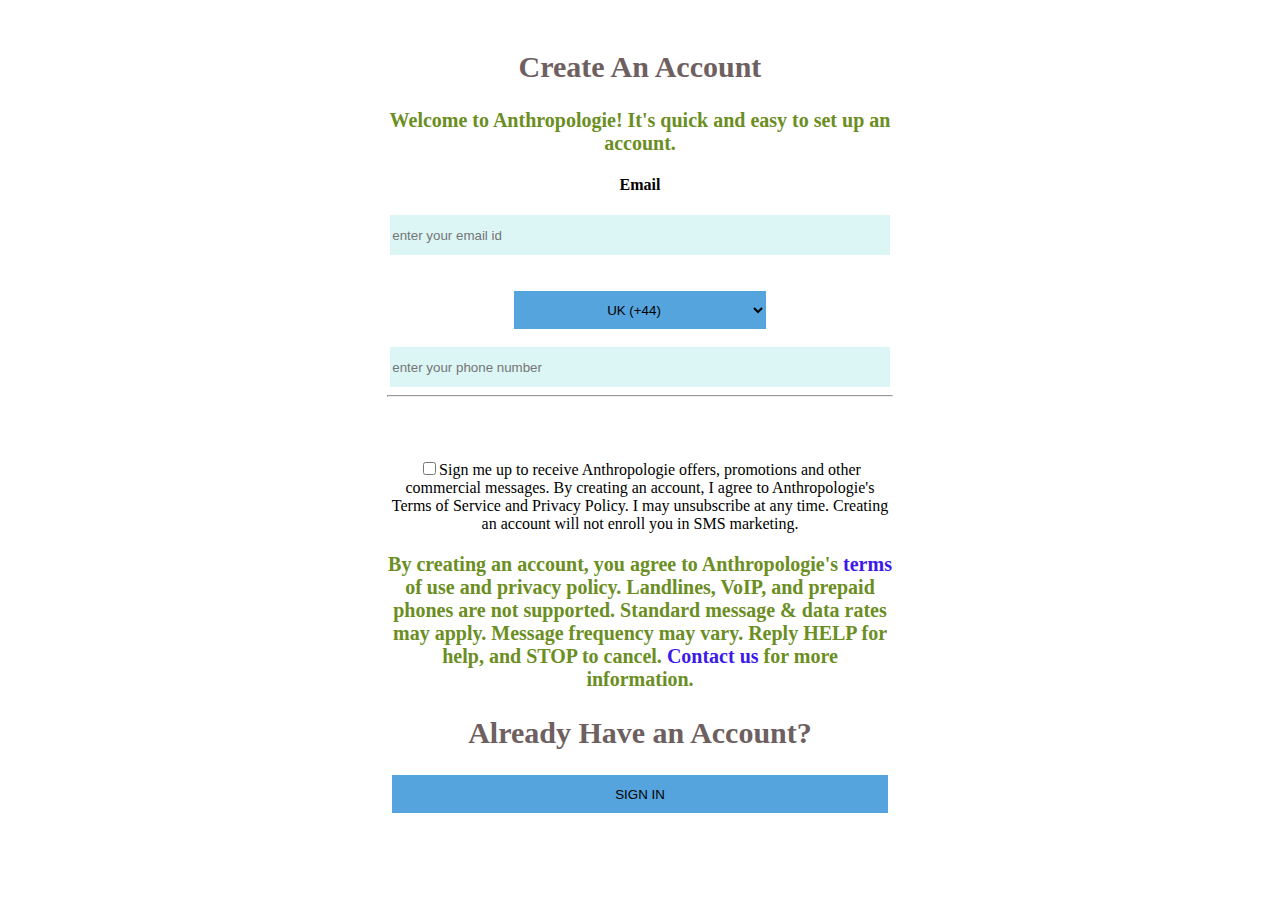
<file: -adaptable-purpose-582/Daily Branches/test/creatanewAccount.html>
<!DOCTYPE html>
<html lang="en">
<head>
    <meta charset="UTF-8">
    <meta http-equiv="X-UA-Compatible" content="IE=edge">
    <meta name="viewport" content="width=device-width, initial-scale=1.0">
    <title>Document</title>
    <link rel="stylesheet" href="signinpagge.css">
    <style>
        a{
    text-decoration: none;
    color: rgb(60, 26, 233);
}
    </style>
</head>
<body>
    <div id="cont">
        <h2>Create An Account</h2>
        <p>Welcome to Anthropologie! It's quick and easy to set up an account.</p>
        <h4>Email</h4>
        <input id="input" type="email" placeholder="enter your email id">
        <br>
        <br>
        <br>
        <select name="countryCode" id="countryCode">
            <option data-countryCode="GB" value="44" Selected>UK (+44)</option>
            <option data-countryCode="US" value="1">USA (+1)</option>
            <optgroup label="Other countries">
                <option data-countryCode="DZ" value="213">Algeria (+213)</option>
                <option data-countryCode="AD" value="376">Andorra (+376)</option>
                <option data-countryCode="AO" value="244">Angola (+244)</option>
                <option data-countryCode="AI" value="1264">Anguilla (+1264)</option>
                <option data-countryCode="AG" value="1268">Antigua &amp; Barbuda (+1268)</option>
                <option data-countryCode="AR" value="54">Argentina (+54)</option>
                <option data-countryCode="AM" value="374">Armenia (+374)</option>
                <option data-countryCode="AW" value="297">Aruba (+297)</option>
                <option data-countryCode="AU" value="61">Australia (+61)</option>
                <option data-countryCode="AT" value="43">Austria (+43)</option>
                <option data-countryCode="AZ" value="994">Azerbaijan (+994)</option>
                <option data-countryCode="BS" value="1242">Bahamas (+1242)</option>
                <option data-countryCode="BH" value="973">Bahrain (+973)</option>
                <option data-countryCode="BD" value="880">Bangladesh (+880)</option>
                <option data-countryCode="BB" value="1246">Barbados (+1246)</option>
                <option data-countryCode="BY" value="375">Belarus (+375)</option>
                <option data-countryCode="BE" value="32">Belgium (+32)</option>
                <option data-countryCode="BZ" value="501">Belize (+501)</option>
                <option data-countryCode="BJ" value="229">Benin (+229)</option>
                <option data-countryCode="BM" value="1441">Bermuda (+1441)</option>
                <option data-countryCode="BT" value="975">Bhutan (+975)</option>
                <option data-countryCode="BO" value="591">Bolivia (+591)</option>
                <option data-countryCode="BA" value="387">Bosnia Herzegovina (+387)</option>
                <option data-countryCode="BW" value="267">Botswana (+267)</option>
                <option data-countryCode="BR" value="55">Brazil (+55)</option>
                <option data-countryCode="BN" value="673">Brunei (+673)</option>
                <option data-countryCode="BG" value="359">Bulgaria (+359)</option>
                <option data-countryCode="BF" value="226">Burkina Faso (+226)</option>
                <option data-countryCode="BI" value="257">Burundi (+257)</option>
                <option data-countryCode="KH" value="855">Cambodia (+855)</option>
                <option data-countryCode="CM" value="237">Cameroon (+237)</option>
                <option data-countryCode="CA" value="1">Canada (+1)</option>
                <option data-countryCode="CV" value="238">Cape Verde Islands (+238)</option>
                <option data-countryCode="KY" value="1345">Cayman Islands (+1345)</option>
                <option data-countryCode="CF" value="236">Central African Republic (+236)</option>
                <option data-countryCode="CL" value="56">Chile (+56)</option>
                <option data-countryCode="CN" value="86">China (+86)</option>
                <option data-countryCode="CO" value="57">Colombia (+57)</option>
                <option data-countryCode="KM" value="269">Comoros (+269)</option>
                <option data-countryCode="CG" value="242">Congo (+242)</option>
                <option data-countryCode="CK" value="682">Cook Islands (+682)</option>
                <option data-countryCode="CR" value="506">Costa Rica (+506)</option>
                <option data-countryCode="HR" value="385">Croatia (+385)</option>
                <option data-countryCode="CU" value="53">Cuba (+53)</option>
                <option data-countryCode="CY" value="90392">Cyprus North (+90392)</option>
                <option data-countryCode="CY" value="357">Cyprus South (+357)</option>
                <option data-countryCode="CZ" value="42">Czech Republic (+42)</option>
                <option data-countryCode="DK" value="45">Denmark (+45)</option>
                <option data-countryCode="DJ" value="253">Djibouti (+253)</option>
                <option data-countryCode="DM" value="1809">Dominica (+1809)</option>
                <option data-countryCode="DO" value="1809">Dominican Republic (+1809)</option>
                <option data-countryCode="EC" value="593">Ecuador (+593)</option>
                <option data-countryCode="EG" value="20">Egypt (+20)</option>
                <option data-countryCode="SV" value="503">El Salvador (+503)</option>
                <option data-countryCode="GQ" value="240">Equatorial Guinea (+240)</option>
                <option data-countryCode="ER" value="291">Eritrea (+291)</option>
                <option data-countryCode="EE" value="372">Estonia (+372)</option>
                <option data-countryCode="ET" value="251">Ethiopia (+251)</option>
                <option data-countryCode="FK" value="500">Falkland Islands (+500)</option>
                <option data-countryCode="FO" value="298">Faroe Islands (+298)</option>
                <option data-countryCode="FJ" value="679">Fiji (+679)</option>
                <option data-countryCode="FI" value="358">Finland (+358)</option>
                <option data-countryCode="FR" value="33">France (+33)</option>
                <option data-countryCode="GF" value="594">French Guiana (+594)</option>
                <option data-countryCode="PF" value="689">French Polynesia (+689)</option>
                <option data-countryCode="GA" value="241">Gabon (+241)</option>
                <option data-countryCode="GM" value="220">Gambia (+220)</option>
                <option data-countryCode="GE" value="7880">Georgia (+7880)</option>
                <option data-countryCode="DE" value="49">Germany (+49)</option>
                <option data-countryCode="GH" value="233">Ghana (+233)</option>
                <option data-countryCode="GI" value="350">Gibraltar (+350)</option>
                <option data-countryCode="GR" value="30">Greece (+30)</option>
                <option data-countryCode="GL" value="299">Greenland (+299)</option>
                <option data-countryCode="GD" value="1473">Grenada (+1473)</option>
                <option data-countryCode="GP" value="590">Guadeloupe (+590)</option>
                <option data-countryCode="GU" value="671">Guam (+671)</option>
                <option data-countryCode="GT" value="502">Guatemala (+502)</option>
                <option data-countryCode="GN" value="224">Guinea (+224)</option>
                <option data-countryCode="GW" value="245">Guinea - Bissau (+245)</option>
                <option data-countryCode="GY" value="592">Guyana (+592)</option>
                <option data-countryCode="HT" value="509">Haiti (+509)</option>
                <option data-countryCode="HN" value="504">Honduras (+504)</option>
                <option data-countryCode="HK" value="852">Hong Kong (+852)</option>
                <option data-countryCode="HU" value="36">Hungary (+36)</option>
                <option data-countryCode="IS" value="354">Iceland (+354)</option>
                <option data-countryCode="IN" value="91">India (+91)</option>
                <option data-countryCode="ID" value="62">Indonesia (+62)</option>
                <option data-countryCode="IR" value="98">Iran (+98)</option>
                <option data-countryCode="IQ" value="964">Iraq (+964)</option>
                <option data-countryCode="IE" value="353">Ireland (+353)</option>
                <option data-countryCode="IL" value="972">Israel (+972)</option>
                <option data-countryCode="IT" value="39">Italy (+39)</option>
                <option data-countryCode="JM" value="1876">Jamaica (+1876)</option>
                <option data-countryCode="JP" value="81">Japan (+81)</option>
                <option data-countryCode="JO" value="962">Jordan (+962)</option>
                <option data-countryCode="KZ" value="7">Kazakhstan (+7)</option>
                <option data-countryCode="KE" value="254">Kenya (+254)</option>
                <option data-countryCode="KI" value="686">Kiribati (+686)</option>
                <option data-countryCode="KP" value="850">Korea North (+850)</option>
                <option data-countryCode="KR" value="82">Korea South (+82)</option>
                <option data-countryCode="KW" value="965">Kuwait (+965)</option>
                <option data-countryCode="KG" value="996">Kyrgyzstan (+996)</option>
                <option data-countryCode="LA" value="856">Laos (+856)</option>
                <option data-countryCode="LV" value="371">Latvia (+371)</option>
                <option data-countryCode="LB" value="961">Lebanon (+961)</option>
                <option data-countryCode="LS" value="266">Lesotho (+266)</option>
                <option data-countryCode="LR" value="231">Liberia (+231)</option>
                <option data-countryCode="LY" value="218">Libya (+218)</option>
                <option data-countryCode="LI" value="417">Liechtenstein (+417)</option>
                <option data-countryCode="LT" value="370">Lithuania (+370)</option>
                <option data-countryCode="LU" value="352">Luxembourg (+352)</option>
                <option data-countryCode="MO" value="853">Macao (+853)</option>
                <option data-countryCode="MK" value="389">Macedonia (+389)</option>
                <option data-countryCode="MG" value="261">Madagascar (+261)</option>
                <option data-countryCode="MW" value="265">Malawi (+265)</option>
                <option data-countryCode="MY" value="60">Malaysia (+60)</option>
                <option data-countryCode="MV" value="960">Maldives (+960)</option>
                <option data-countryCode="ML" value="223">Mali (+223)</option>
                <option data-countryCode="MT" value="356">Malta (+356)</option>
                <option data-countryCode="MH" value="692">Marshall Islands (+692)</option>
                <option data-countryCode="MQ" value="596">Martinique (+596)</option>
                <option data-countryCode="MR" value="222">Mauritania (+222)</option>
                <option data-countryCode="YT" value="269">Mayotte (+269)</option>
                <option data-countryCode="MX" value="52">Mexico (+52)</option>
                <option data-countryCode="FM" value="691">Micronesia (+691)</option>
                <option data-countryCode="MD" value="373">Moldova (+373)</option>
                <option data-countryCode="MC" value="377">Monaco (+377)</option>
                <option data-countryCode="MN" value="976">Mongolia (+976)</option>
                <option data-countryCode="MS" value="1664">Montserrat (+1664)</option>
                <option data-countryCode="MA" value="212">Morocco (+212)</option>
                <option data-countryCode="MZ" value="258">Mozambique (+258)</option>
                <option data-countryCode="MN" value="95">Myanmar (+95)</option>
                <option data-countryCode="NA" value="264">Namibia (+264)</option>
                <option data-countryCode="NR" value="674">Nauru (+674)</option>
                <option data-countryCode="NP" value="977">Nepal (+977)</option>
                <option data-countryCode="NL" value="31">Netherlands (+31)</option>
                <option data-countryCode="NC" value="687">New Caledonia (+687)</option>
                <option data-countryCode="NZ" value="64">New Zealand (+64)</option>
                <option data-countryCode="NI" value="505">Nicaragua (+505)</option>
                <option data-countryCode="NE" value="227">Niger (+227)</option>
                <option data-countryCode="NG" value="234">Nigeria (+234)</option>
                <option data-countryCode="NU" value="683">Niue (+683)</option>
                <option data-countryCode="NF" value="672">Norfolk Islands (+672)</option>
                <option data-countryCode="NP" value="670">Northern Marianas (+670)</option>
                <option data-countryCode="NO" value="47">Norway (+47)</option>
                <option data-countryCode="OM" value="968">Oman (+968)</option>
                <option data-countryCode="PW" value="680">Palau (+680)</option>
                <option data-countryCode="PA" value="507">Panama (+507)</option>
                <option data-countryCode="PG" value="675">Papua New Guinea (+675)</option>
                <option data-countryCode="PY" value="595">Paraguay (+595)</option>
                <option data-countryCode="PE" value="51">Peru (+51)</option>
                <option data-countryCode="PH" value="63">Philippines (+63)</option>
                <option data-countryCode="PL" value="48">Poland (+48)</option>
                <option data-countryCode="PT" value="351">Portugal (+351)</option>
                <option data-countryCode="PR" value="1787">Puerto Rico (+1787)</option>
                <option data-countryCode="QA" value="974">Qatar (+974)</option>
                <option data-countryCode="RE" value="262">Reunion (+262)</option>
                <option data-countryCode="RO" value="40">Romania (+40)</option>
                <option data-countryCode="RU" value="7">Russia (+7)</option>
                <option data-countryCode="RW" value="250">Rwanda (+250)</option>
                <option data-countryCode="SM" value="378">San Marino (+378)</option>
                <option data-countryCode="ST" value="239">Sao Tome &amp; Principe (+239)</option>
                <option data-countryCode="SA" value="966">Saudi Arabia (+966)</option>
                <option data-countryCode="SN" value="221">Senegal (+221)</option>
                <option data-countryCode="CS" value="381">Serbia (+381)</option>
                <option data-countryCode="SC" value="248">Seychelles (+248)</option>
                <option data-countryCode="SL" value="232">Sierra Leone (+232)</option>
                <option data-countryCode="SG" value="65">Singapore (+65)</option>
                <option data-countryCode="SK" value="421">Slovak Republic (+421)</option>
                <option data-countryCode="SI" value="386">Slovenia (+386)</option>
                <option data-countryCode="SB" value="677">Solomon Islands (+677)</option>
                <option data-countryCode="SO" value="252">Somalia (+252)</option>
                <option data-countryCode="ZA" value="27">South Africa (+27)</option>
                <option data-countryCode="ES" value="34">Spain (+34)</option>
                <option data-countryCode="LK" value="94">Sri Lanka (+94)</option>
                <option data-countryCode="SH" value="290">St. Helena (+290)</option>
                <option data-countryCode="KN" value="1869">St. Kitts (+1869)</option>
                <option data-countryCode="SC" value="1758">St. Lucia (+1758)</option>
                <option data-countryCode="SD" value="249">Sudan (+249)</option>
                <option data-countryCode="SR" value="597">Suriname (+597)</option>
                <option data-countryCode="SZ" value="268">Swaziland (+268)</option>
                <option data-countryCode="SE" value="46">Sweden (+46)</option>
                <option data-countryCode="CH" value="41">Switzerland (+41)</option>
                <option data-countryCode="SI" value="963">Syria (+963)</option>
                <option data-countryCode="TW" value="886">Taiwan (+886)</option>
                <option data-countryCode="TJ" value="7">Tajikstan (+7)</option>
                <option data-countryCode="TH" value="66">Thailand (+66)</option>
                <option data-countryCode="TG" value="228">Togo (+228)</option>
                <option data-countryCode="TO" value="676">Tonga (+676)</option>
                <option data-countryCode="TT" value="1868">Trinidad &amp; Tobago (+1868)</option>
                <option data-countryCode="TN" value="216">Tunisia (+216)</option>
                <option data-countryCode="TR" value="90">Turkey (+90)</option>
                <option data-countryCode="TM" value="7">Turkmenistan (+7)</option>
                <option data-countryCode="TM" value="993">Turkmenistan (+993)</option>
                <option data-countryCode="TC" value="1649">Turks &amp; Caicos Islands (+1649)</option>
                <option data-countryCode="TV" value="688">Tuvalu (+688)</option>
                <option data-countryCode="UG" value="256">Uganda (+256)</option>
                <!-- <option data-countryCode="GB" value="44">UK (+44)</option> -->
                <option data-countryCode="UA" value="380">Ukraine (+380)</option>
                <option data-countryCode="AE" value="971">United Arab Emirates (+971)</option>
                <option data-countryCode="UY" value="598">Uruguay (+598)</option>
                <!-- <option data-countryCode="US" value="1">USA (+1)</option> -->
                <option data-countryCode="UZ" value="7">Uzbekistan (+7)</option>
                <option data-countryCode="VU" value="678">Vanuatu (+678)</option>
                <option data-countryCode="VA" value="379">Vatican City (+379)</option>
                <option data-countryCode="VE" value="58">Venezuela (+58)</option>
                <option data-countryCode="VN" value="84">Vietnam (+84)</option>
                <option data-countryCode="VG" value="84">Virgin Islands - British (+1284)</option>
                <option data-countryCode="VI" value="84">Virgin Islands - US (+1340)</option>
                <option data-countryCode="WF" value="681">Wallis &amp; Futuna (+681)</option>
                <option data-countryCode="YE" value="969">Yemen (North)(+969)</option>
                <option data-countryCode="YE" value="967">Yemen (South)(+967)</option>
                <option data-countryCode="ZM" value="260">Zambia (+260)</option>
                <option data-countryCode="ZW" value="263">Zimbabwe (+263)</option>
            </optgroup>
        </select>
        <br>
        <br>
        <input type="tel" name="" id="input" placeholder="enter your phone number">
        <hr>
        <br>
        <br>
        <br>
        <input type="checkbox" id="showPass">Sign me up to receive Anthropologie offers, promotions and other commercial messages. By creating an account, I agree to Anthropologie's Terms of Service and Privacy Policy. I may unsubscribe at any time. Creating an account will not enroll you in SMS marketing.
        <p>By creating an account, you agree to Anthropologie's <a id="term" href="terms.html">terms</a> of use and privacy policy. Landlines, VoIP, and prepaid phones are not supported. Standard message & data rates may apply. Message frequency may vary. Reply HELP for help, and STOP to cancel. <a href="contractus.html">Contact us</a> for more information.</p>
        <h2>Already Have an Account?</h2>
        <a href="signUp.html"><button>SIGN IN</button></a>

    </div>
</body>
</html>
</file>
<file: -adaptable-purpose-582/Daily Branches/fw22_0114 day2/signinpagge.css>
#cont{
    text-align: center;
    width: 40%;
    margin: auto;
    height: 600px;
    margin-top: 50px;
    background-color: rgb(255, 255, 255);
    padding-bottom: 40px;
}

#input{
    width: 98%;
    height: 38px;
    background-color: rgb(220, 246, 246);
    border: none;
}
button{
    width: 98%;
    height: 38px;
    background-color: rgb(85, 164, 221);
    border: none;
    
}
button:hover{
    background-color: gray;

}
p{
    color: black;
    font-weight: bold;
    font-size: 20px;
    color: olivedrab;
}
h2{
    font-size: 30px;
    color: rgb(110, 96, 96);
}
h3{
    color: rgb(82, 98, 113);
}
a{
    text-decoration: none;
    color: black;
}

#countryCode{
    width: 50%;
    height: 38px;
    background-color: rgb(85, 164, 221);
    border: none;
    text-align: center;
}
#inputUserName{
    width: 98%;
    height: 38px;
    background-color: rgb(220, 246, 246);
    border: none;
}
#inputmail{
    width: 98%;
    height: 38px;
    background-color: rgb(220, 246, 246);
    border: none;
}
#inputEmail{
    width: 98%;
    height: 38px;
    background-color: rgb(220, 246, 246);
    border: none;
}
#inputPassword{
    width: 98%;
    height: 38px;
    background-color: rgb(220, 246, 246);
    border: none;
}
#mblinput{
    width: 98%;
    height: 38px;
    background-color: rgb(220, 246, 246);
    border: none;
}
#passinput{
    width: 98%;
    height: 38px;
    background-color: rgb(220, 246, 246);
    border: none;
}
</file>
<file: -adaptable-purpose-582/Daily Branches/test/signinpagge.css>
#cont{
    text-align: center;
    width: 40%;
    margin: auto;
    height: 600px;
    margin-top: 50px;
    background-color: rgb(255, 255, 255);
    padding-bottom: 40px;
}

#input{
    width: 98%;
    height: 38px;
    background-color: rgb(220, 246, 246);
    border: none;
}
button{
    width: 98%;
    height: 38px;
    background-color: rgb(85, 164, 221);
    border: none;
    
}
button:hover{
    background-color: gray;

}
p{
    color: black;
    font-weight: bold;
    font-size: 20px;
    color: olivedrab;
}
h2{
    font-size: 30px;
    color: rgb(110, 96, 96);
}
h3{
    color: rgb(82, 98, 113);
}
a{
    text-decoration: none;
    color: black;
}

#countryCode{
    width: 50%;
    height: 38px;
    background-color: rgb(85, 164, 221);
    border: none;
    text-align: center;
}
</file>
